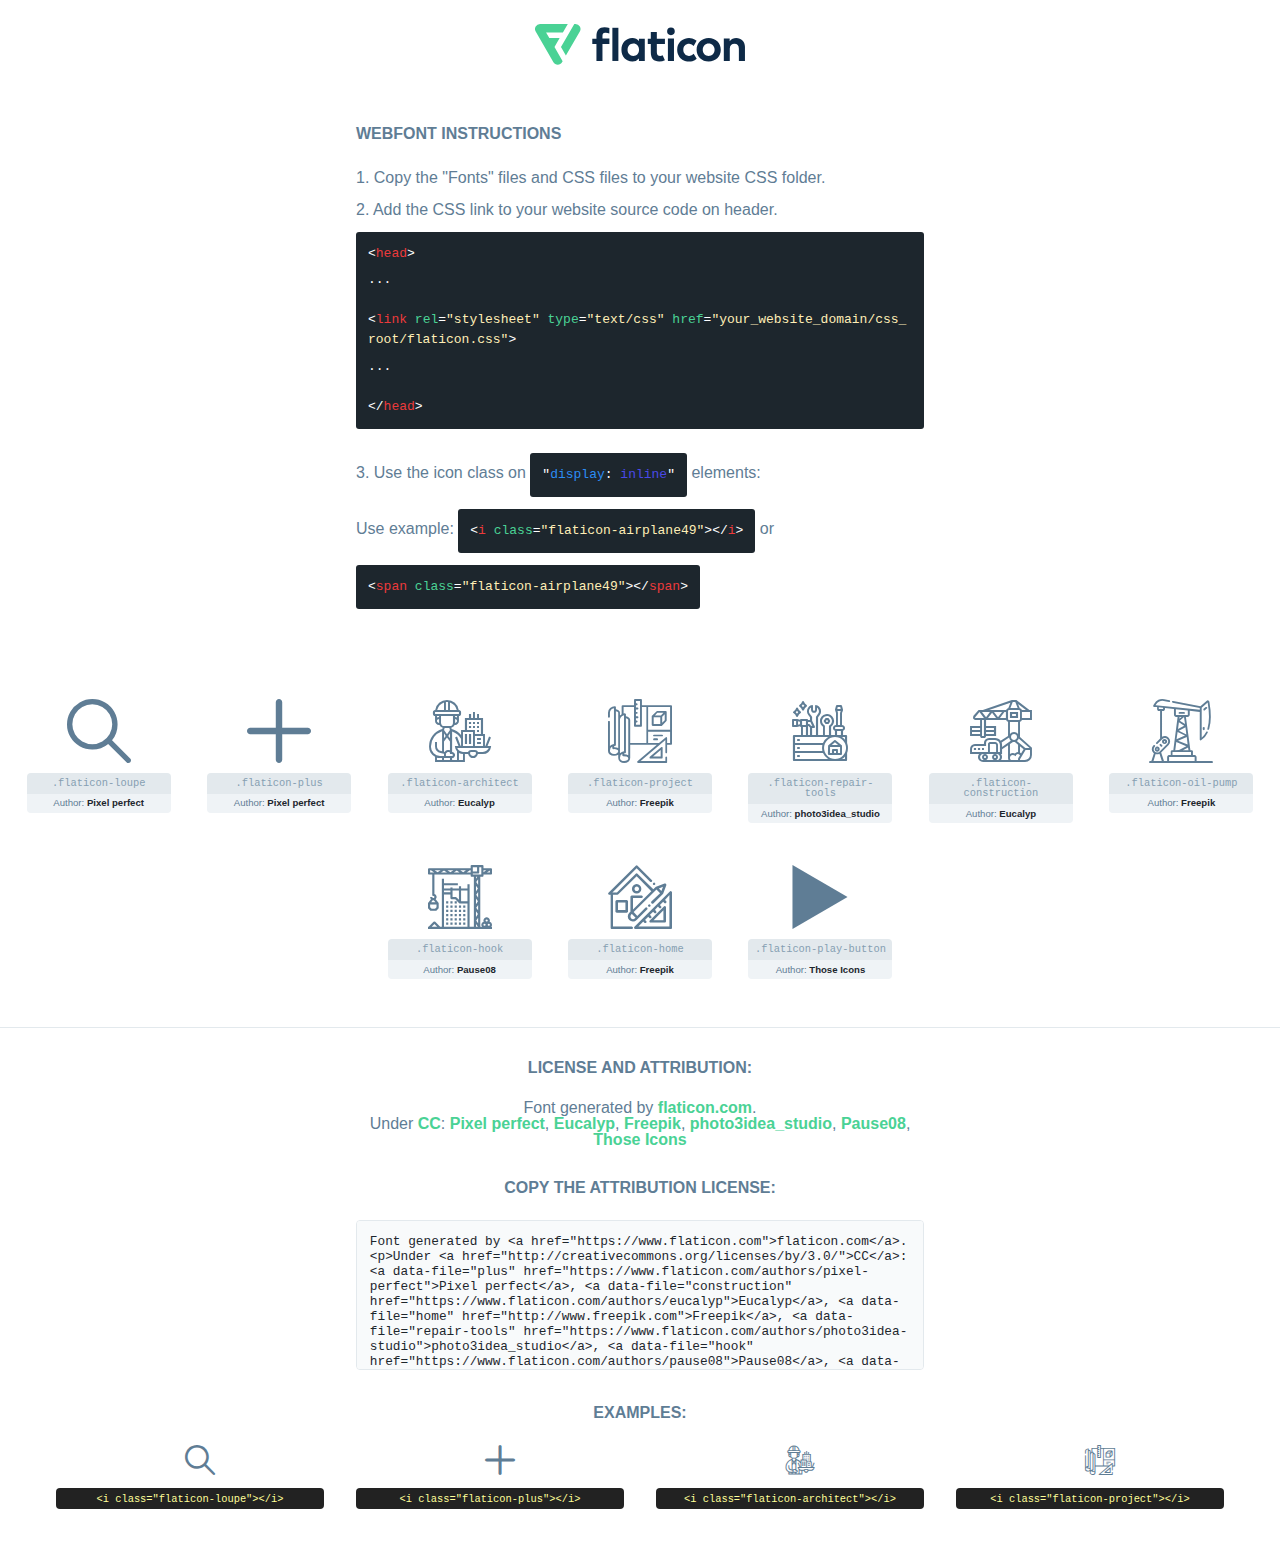
<file: assets/font/flaticon.html>
<!DOCTYPE html>
<html lang="en">
<head>
    <title>Flaticon Webfont</title>
    <link rel="stylesheet" type="text/css" href="flaticon.css"/>
    <meta charset="UTF-8">
    <style>
        html, body, div, span, applet, object, iframe,
        h1, h2, h3, h4, h5, h6, p, blockquote, pre,
        a, abbr, acronym, address, big, cite, code,
        del, dfn, em, img, ins, kbd, q, s, samp,
        small, strike, strong, sub, sup, tt, var,
        b, u, i, center,
        dl, dt, dd, ol, ul, li,
        fieldset, form, label, legend,
        table, caption, tbody, tfoot, thead, tr, th, td,
        article, aside, canvas, details, embed,
        figure, figcaption, footer, header, hgroup,
        menu, nav, output, ruby, section, summary,
        time, mark, audio, video {
            margin: 0;
            padding: 0;
            border: 0;
            font-size: 100%;
            font: inherit;
            vertical-align: baseline;
        }

        /* HTML5 display-role reset for older browsers */
        article, aside, details, figcaption, figure,
        footer, header, hgroup, menu, nav, section {
            display: block;
        }

        body {
            line-height: 1;
        }

        ol, ul {
            list-style: none;
        }

        blockquote, q {
            quotes: none;
        }

        blockquote:before, blockquote:after,
        q:before, q:after {
            content: '';
            content: none;
        }

        table {
            border-collapse: collapse;
            border-spacing: 0;
        }

        body {
            font-family: Helvetica, Arial, sans-serif;
            font-size: 16px;
            color: #5f7d95;
        }

        a {
            color: #4AD295;
            font-weight: bold;
            text-decoration: none;
        }

        * {
            -moz-box-sizing: border-box;
            -webkit-box-sizing: border-box;
            box-sizing: border-box;
            margin: 0;
            padding: 0;
        }

        [class^="flaticon-"]:before, [class*=" flaticon-"]:before, [class^="flaticon-"]:after, [class*=" flaticon-"]:after {
            font-family: Flaticon;
            font-size: 30px;
            font-style: normal;
            margin-left: 20px;
            color: #333;
        }

        .wrapper {
            max-width: 600px;
            margin: auto;
            padding: 0 1em;
        }

        .title {
            margin-bottom: 24px;
            text-transform: uppercase;
            font-weight: bold;
        }

        header {
            text-align: center;
            padding: 24px;
        }

        header .logo {
            width: 210px;
            height: auto;
            border: none;
            display: inline-block;
        }

        header strong {
            font-size: 28px;
            font-weight: 500;
            vertical-align: middle;
        }

        .demo {
            margin: 2em auto;
            line-height: 1.25em;
        }

        .demo ul li {
            margin-bottom: 12px;
        }

        .demo ul li code {
            background-color: #1D262D;
            border-radius: 3px;
            padding: 12px;
            display: inline-block;
            color: #fff;
            font-family: Consolas, Monaco, Lucida Console, Liberation Mono, DejaVu Sans Mono, Bitstream Vera Sans Mono, Courier New, monospace;
            font-weight: lighter;
            margin-top: 12px;
            font-size: 13px;
            word-break: break-all;
        }

        .demo ul li code .red {
            color: #EC3A3B;
        }

        .demo ul li code .green {
            color: #4AD295;
        }

        .demo ul li code .yellow {
            color: #FFEEB6;
        }

        .demo ul li code .blue {
            color: #2C8CF4;
        }

        .demo ul li code .purple {
            color: #4949E7;
        }

        .demo ul li code .dots {
            margin-top: 0.5em;
            display: block;
        }

        #glyphs {
            border-bottom: 1px solid #E3E9ED;
            padding: 2em 0;
            text-align: center;
        }

        .glyph {
            display: inline-block;
            width: 9em;
            margin: 1em;
            text-align: center;
            vertical-align: top;
            background: #FFF;
        }

        .glyph .flaticon {
            padding: 10px;
            display: block;
            font-family: "Flaticon";
            font-size: 64px;
            line-height: 1;
        }

        .glyph .flaticon:before {
            font-size: 64px;
            color: #5f7d95;
            margin-left: 0;
        }

        .class-name {
            font-size: 0.65em;
            background-color: #E3E9ED;
            color: #869FB2;
            border-radius: 4px 4px 0 0;
            padding: 0.5em;
            font-family: Consolas, Monaco, Lucida Console, Liberation Mono, DejaVu Sans Mono, Bitstream Vera Sans Mono, Courier New, monospace;
        }

        .author-name {
            font-size: 0.6em;
            background-color: #EFF3F6;
            border-top: 0;
            border-radius: 0 0 4px 4px;
            padding: 0.5em;
        }

        .author-name a {
            color: #1D262D;
        }

        .class-name:last-child {
            font-size: 10px;
            color: #888;
        }

        .class-name:last-child a {
            font-size: 10px;
            color: #555;
        }

        .glyph > input {
            display: block;
            width: 100px;
            margin: 5px auto;
            text-align: center;
            font-size: 12px;
            cursor: text;
        }

        .glyph > input.icon-input {
            font-family: "Flaticon";
            font-size: 16px;
            margin-bottom: 10px;
        }

        .attribution .title {
            margin-top: 2em;
        }

        .attribution textarea {
            background-color: #F8FAFB;
            color: #1D262D;
            padding: 1em;
            border: none;
            box-shadow: none;
            border: 1px solid #E3E9ED;
            border-radius: 4px;
            resize: none;
            width: 100%;
            height: 150px;
            font-size: 0.8em;
            font-family: Consolas, Monaco, Lucida Console, Liberation Mono, DejaVu Sans Mono, Bitstream Vera Sans Mono, Courier New, monospace;
            -webkit-appearance: none;
        }

        .attribution textarea:hover {
            border-color: #CFD9E0;
        }

        .attribution textarea:focus {
            border-color: #4AD295;
        }

        .iconsuse {
            margin: 2em auto;
            text-align: center;
            max-width: 1200px;
        }

        .iconsuse:after {
            content: '';
            display: table;
            clear: both;
        }

        .iconsuse .image {
            float: left;
            width: 25%;
            padding: 0 1em;
        }

        .iconsuse .image p {
            margin-bottom: 1em;
        }

        .iconsuse .image span {
            display: block;
            font-size: 0.65em;
            background-color: #222;
            color: #fff;
            border-radius: 4px;
            padding: 0.5em;
            color: #FFFF99;
            margin-top: 1em;
            font-family: Consolas, Monaco, Lucida Console, Liberation Mono, DejaVu Sans Mono, Bitstream Vera Sans Mono, Courier New, monospace;
        }

        .flaticon:before {
            color: #5f7d95;
        }

        #footer {
            text-align: center;
            background-color: #1D262D;
            color: #869FB2;
            padding: 12px;
            font-size: 14px;
        }

        #footer a {
            font-weight: normal;
        }

        @media (max-width: 960px) {
            .iconsuse .image {
                width: 50%;
            }
        }

        .preview {
            width: 100px;
            display: inline-block;
            margin: 10px;
        }

        .preview .inner {
            display: inline-block;
            width: 100%;
            text-align: center;
            background: #f5f5f5;
            -webkit-border-radius: 3px 3px 0 0;
            -moz-border-radius: 3px 3px 0 0;
            border-radius: 3px 3px 0 0;
        }

        .preview .inner  {
            line-height: 85px;
            font-size: 40px;
            color: #333;
        }

        .label {
            display: inline-block;
            width: 100%;
            box-sizing: border-box;
            padding: 5px;
            font-size: 10px;
            font-family: Monaco, monospace;
            color: #666;
            white-space: nowrap;
            overflow: hidden;
            text-overflow: ellipsis;
            background: #ddd;
            -webkit-border-radius: 0 0 3px 3px;
            -moz-border-radius: 0 0 3px 3px;
            border-radius: 0 0 3px 3px;
            color: #666;
        }
    </style>
</head>
<body>
    <header>
        <a href="https://www.flaticon.com/" target="_blank" class="logo">
            <svg xmlns="http://www.w3.org/2000/svg" viewBox="0 0 394.3 76.5">
                <path d="M156.6,69.4H145.3V7.1h11.3Z" style="fill:#0e2a47"/>
                <path d="M206.2,69.4h-11V64.8a15.4,15.4,0,0,1-12.6,5.7c-11.6,0-20.3-9.5-20.3-22.1s8.8-22.1,20.3-22.1a15.4,15.4,0,0,1,12.6,5.8V27.5h11Zm-32.4-21c0,6.4,4.2,11.6,10.8,11.6s10.8-4.9,10.8-11.6-4.4-11.6-10.8-11.6S173.9,42,173.9,48.4Z"
                      style="fill:#0e2a47"/>
                <path d="M262.5,13.7a7.2,7.2,0,0,1-14.4,0,7.2,7.2,0,1,1,14.4,0ZM261,69.4H249.6v-42H261Z"
                      style="fill:#0e2a47"/>
                <path id="_Trazado_" data-name="&lt;Trazado&gt;"
                      d="M139.6,17.8a16.6,16.6,0,0,0-8-1.4c-3.2.4-4.9,2-4.9,5.9v5.1h13V37.5h-13v32H115.4v-32h-7.8v-10h7.8V22.2c0-9.9,5.2-16.3,15-16.3a23.4,23.4,0,0,1,9.3,1.8Z"
                      style="fill:#0e2a47"/>
                <path d="M235.1,60c-3.5,0-6.3-1.9-6.3-7.1V37.5H244v-10H228.8V15H217.5V27.5h-5.7v10h5.7V53.7c0,10.9,5.3,16.8,15.7,16.8A22.9,22.9,0,0,0,244,68l-4.3-9.1A12.3,12.3,0,0,1,235.1,60Z"
                      style="fill:#0e2a47"/>
                <path d="M348.9,48.4c0,12.6-9.7,22.1-22.7,22.1s-22.7-9.4-22.7-22.1,9.6-22.1,22.7-22.1S348.9,35.8,348.9,48.4Zm-33.9,0c0,6.8,4.8,11.6,11.1,11.6s11.2-4.8,11.2-11.6-4.8-11.6-11.2-11.6S315.1,41.6,315.1,48.4Z"
                      style="fill:#0e2a47"/>
                <path d="M394.3,42.7V69.4H382.9V46.3c0-6.1-3-9.4-8.2-9.4s-8.9,3.2-8.9,9.5v23H354.6v-42h11v4.9c3-4.5,7.6-6.1,12.3-6.1C387.5,26.3,394.3,33,394.3,42.7Z"
                      style="fill:#0e2a47"/>
                <path d="M298,55.7h0a12.4,12.4,0,0,1-8.2,4.2h-.9l-1.8-.2a10,10,0,0,1-7.4-5.6,13.2,13.2,0,0,1-1.2-5.8,13,13,0,0,1,1.3-5.9,10.1,10.1,0,0,1,7.5-5.5h2.4a11.7,11.7,0,0,1,8.3,4.2l5.5-9.6a19.9,19.9,0,0,0-8.1-4.3,23.4,23.4,0,0,0-6.1-.8,25.2,25.2,0,0,0-7.5,1.1,20.9,20.9,0,0,0-8,4.6,21.9,21.9,0,0,0-6.8,16.4,21.9,21.9,0,0,0,6.7,16.3,20.9,20.9,0,0,0,8,4.6,25.2,25.2,0,0,0,7.7,1.2,23.6,23.6,0,0,0,6.2-.8,20,20,0,0,0,8.1-4.4Z"
                      style="fill:#0e2a47"/>
                <path d="M46.3,26.5H26.9L20.8,16H52.4L61.6,0H9.4A9.3,9.3,0,0,0,1.3,4.7a9.3,9.3,0,0,0,0,9.4L34.6,71.8a9.4,9.4,0,0,0,16.2,0l1.1-1.9L36.6,43.3Z"
                      style="fill:#4ad295"/>
                <path d="M84.2,4.7A9.3,9.3,0,0,0,76.1,0H73.8l-25,43.3,9.2,16L84.2,14A9.3,9.3,0,0,0,84.2,4.7Z"
                      style="fill:#4ad295"/>
            </svg>
        </a>
    </header>
    <section class="demo wrapper">

        <p class="title">Webfont Instructions</p>

        <ul>
            <li>
                <span class="num">1. </span>Copy the "Fonts" files and CSS files to your website CSS folder.
            </li>
            <li>
                <span class="num">2. </span>Add the CSS link to your website source code on header.
                <code class="big">
                    &lt;<span class="red">head</span>&gt;
                    <br/><span class="dots">...</span>
                    <br/>&lt;<span class="red">link</span> <span class="green">rel</span>=<span
                        class="yellow">"stylesheet"</span> <span class="green">type</span>=<span
                        class="yellow">"text/css"</span> <span class="green">href</span>=<span class="yellow">"your_website_domain/css_root/flaticon.css"</span>&gt;
                    <br/><span class="dots">...</span>
                    <br/>&lt;/<span class="red">head</span>&gt;
                </code>
            </li>

            <li>
                <p>
                    <span class="num">3. </span>Use the icon class on <code>"<span class="blue">display</span>:<span
                        class="purple"> inline</span>"</code> elements:
                    <br/>
                    Use example: <code>&lt;<span class="red">i</span> <span class="green">class</span>=<span class="yellow">&quot;flaticon-airplane49&quot;</span>&gt;&lt;/<span
                        class="red">i</span>&gt;</code> or <code>&lt;<span class="red">span</span> <span
                        class="green">class</span>=<span class="yellow">&quot;flaticon-airplane49&quot;</span>&gt;&lt;/<span
                        class="red">span</span>&gt;</code>
            </li>
        </ul>

    </section>
    <section id="glyphs">
            <div class="glyph">
                <i class="flaticon flaticon-loupe"></i>
                <div class="class-name">.flaticon-loupe</div>
                <div class="author-name">Author: <a data-file="loupe" href="https://www.flaticon.com/authors/pixel-perfect">Pixel perfect</a> </div>
            </div>

            <div class="glyph">
                <i class="flaticon flaticon-plus"></i>
                <div class="class-name">.flaticon-plus</div>
                <div class="author-name">Author: <a data-file="plus" href="https://www.flaticon.com/authors/pixel-perfect">Pixel perfect</a> </div>
            </div>

            <div class="glyph">
                <i class="flaticon flaticon-architect"></i>
                <div class="class-name">.flaticon-architect</div>
                <div class="author-name">Author: <a data-file="architect" href="https://www.flaticon.com/authors/eucalyp">Eucalyp</a> </div>
            </div>

            <div class="glyph">
                <i class="flaticon flaticon-project"></i>
                <div class="class-name">.flaticon-project</div>
                <div class="author-name">Author: <a data-file="project" href="http://www.freepik.com">Freepik</a> </div>
            </div>

            <div class="glyph">
                <i class="flaticon flaticon-repair-tools"></i>
                <div class="class-name">.flaticon-repair-tools</div>
                <div class="author-name">Author: <a data-file="repair-tools" href="https://www.flaticon.com/authors/photo3idea-studio">photo3idea_studio</a> </div>
            </div>

            <div class="glyph">
                <i class="flaticon flaticon-construction"></i>
                <div class="class-name">.flaticon-construction</div>
                <div class="author-name">Author: <a data-file="construction" href="https://www.flaticon.com/authors/eucalyp">Eucalyp</a> </div>
            </div>

            <div class="glyph">
                <i class="flaticon flaticon-oil-pump"></i>
                <div class="class-name">.flaticon-oil-pump</div>
                <div class="author-name">Author: <a data-file="oil-pump" href="http://www.freepik.com">Freepik</a> </div>
            </div>

            <div class="glyph">
                <i class="flaticon flaticon-hook"></i>
                <div class="class-name">.flaticon-hook</div>
                <div class="author-name">Author: <a data-file="hook" href="https://www.flaticon.com/authors/pause08">Pause08</a> </div>
            </div>

            <div class="glyph">
                <i class="flaticon flaticon-home"></i>
                <div class="class-name">.flaticon-home</div>
                <div class="author-name">Author: <a data-file="home" href="http://www.freepik.com">Freepik</a> </div>
            </div>

            <div class="glyph">
                <i class="flaticon flaticon-play-button"></i>
                <div class="class-name">.flaticon-play-button</div>
                <div class="author-name">Author: <a data-file="play-button" href="https://www.flaticon.com/authors/those-icons">Those Icons</a> </div>
            </div>

    </section>

    <section class="attribution wrapper"   style="text-align:center;">

        <div class="title">License and attribution:</div><div class="attrDiv">Font generated by <a href="https://www.flaticon.com">flaticon.com</a>. <div><p>Under <a href="http://creativecommons.org/licenses/by/3.0/">CC</a>: <a data-file="plus" href="https://www.flaticon.com/authors/pixel-perfect">Pixel perfect</a>, <a data-file="construction" href="https://www.flaticon.com/authors/eucalyp">Eucalyp</a>, <a data-file="home" href="http://www.freepik.com">Freepik</a>, <a data-file="repair-tools" href="https://www.flaticon.com/authors/photo3idea-studio">photo3idea_studio</a>, <a data-file="hook" href="https://www.flaticon.com/authors/pause08">Pause08</a>, <a data-file="play-button" href="https://www.flaticon.com/authors/those-icons">Those Icons</a></p>  </div>
        </div>
        <div class="title">Copy the Attribution License:</div>

        <textarea onclick="this.focus();this.select();">Font generated by &lt;a href=&quot;https://www.flaticon.com&quot;&gt;flaticon.com&lt;/a&gt;. <p>Under <a href="http://creativecommons.org/licenses/by/3.0/">CC</a>: <a data-file="plus" href="https://www.flaticon.com/authors/pixel-perfect">Pixel perfect</a>, <a data-file="construction" href="https://www.flaticon.com/authors/eucalyp">Eucalyp</a>, <a data-file="home" href="http://www.freepik.com">Freepik</a>, <a data-file="repair-tools" href="https://www.flaticon.com/authors/photo3idea-studio">photo3idea_studio</a>, <a data-file="hook" href="https://www.flaticon.com/authors/pause08">Pause08</a>, <a data-file="play-button" href="https://www.flaticon.com/authors/those-icons">Those Icons</a></p> 
        </textarea>

    </section>

    <section class="iconsuse">

        <div class="title">Examples:</div>
            <div class="image">
                <p>
                    <i class="flaticon flaticon-loupe"></i>
                    <span>&lt;i class=&quot;flaticon-loupe&quot;&gt;&lt;/i&gt;</span>
                </p>
            </div>
            <div class="image">
                <p>
                    <i class="flaticon flaticon-plus"></i>
                    <span>&lt;i class=&quot;flaticon-plus&quot;&gt;&lt;/i&gt;</span>
                </p>
            </div>
            <div class="image">
                <p>
                    <i class="flaticon flaticon-architect"></i>
                    <span>&lt;i class=&quot;flaticon-architect&quot;&gt;&lt;/i&gt;</span>
                </p>
            </div>
            <div class="image">
                <p>
                    <i class="flaticon flaticon-project"></i>
                    <span>&lt;i class=&quot;flaticon-project&quot;&gt;&lt;/i&gt;</span>
                </p>
            </di
</file>
<file: assets/font/flaticon.css>
@font-face {
    font-family: "flaticon";
    src: url("./flaticon.ttf?20c477a1990c6cacc04af75b4e16f277") format("truetype"),
url("./flaticon.woff?20c477a1990c6cacc04af75b4e16f277") format("woff"),
url("./flaticon.woff2?20c477a1990c6cacc04af75b4e16f277") format("woff2"),
url("./flaticon.eot?20c477a1990c6cacc04af75b4e16f277#iefix") format("embedded-opentype"),
url("./flaticon.svg?20c477a1990c6cacc04af75b4e16f277#flaticon") format("svg");
}

i[class^="flaticon-"]:before, i[class*=" flaticon-"]:before {
    font-family: flaticon !important;
    font-style: normal;
    font-weight: normal !important;
    font-variant: normal;
    text-transform: none;
    /* line-height: 1; */
    -webkit-font-smoothing: antialiased;
    -moz-osx-font-smoothing: grayscale;
}

.flaticon-loupe:before {
    content: "\f101";
}
.flaticon-plus:before {
    content: "\f102";
}
.flaticon-architect:before {
    content: "\f103";
}
.flaticon-project:before {
    content: "\f104";
}
.flaticon-repair-tools:before {
    content: "\f105";
}
.flaticon-construction:before {
    content: "\f106";
}
.flaticon-oil-pump:before {
    content: "\f107";
}
.flaticon-hook:before {
    content: "\f108";
}
.flaticon-home:before {
    content: "\f109";
}
.flaticon-play-button:before {
    content: "\f10a";
}
</file>
